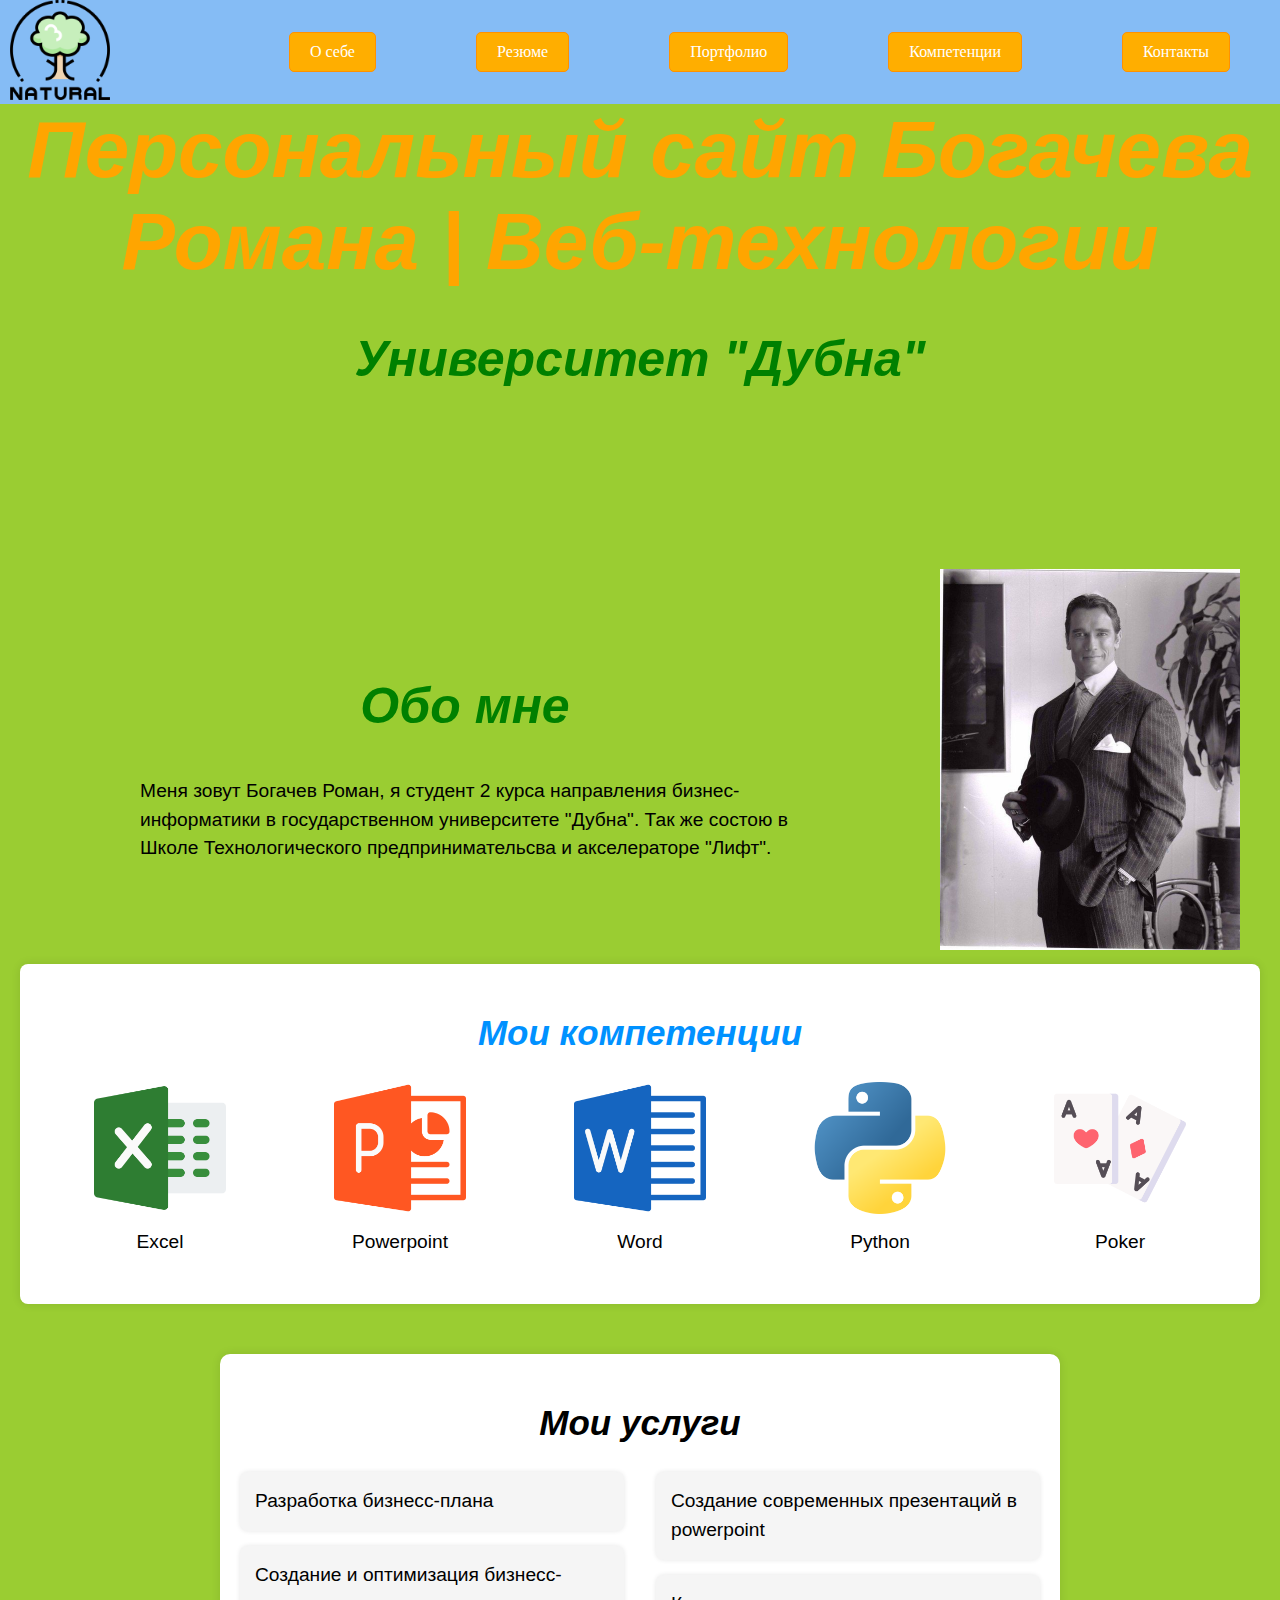
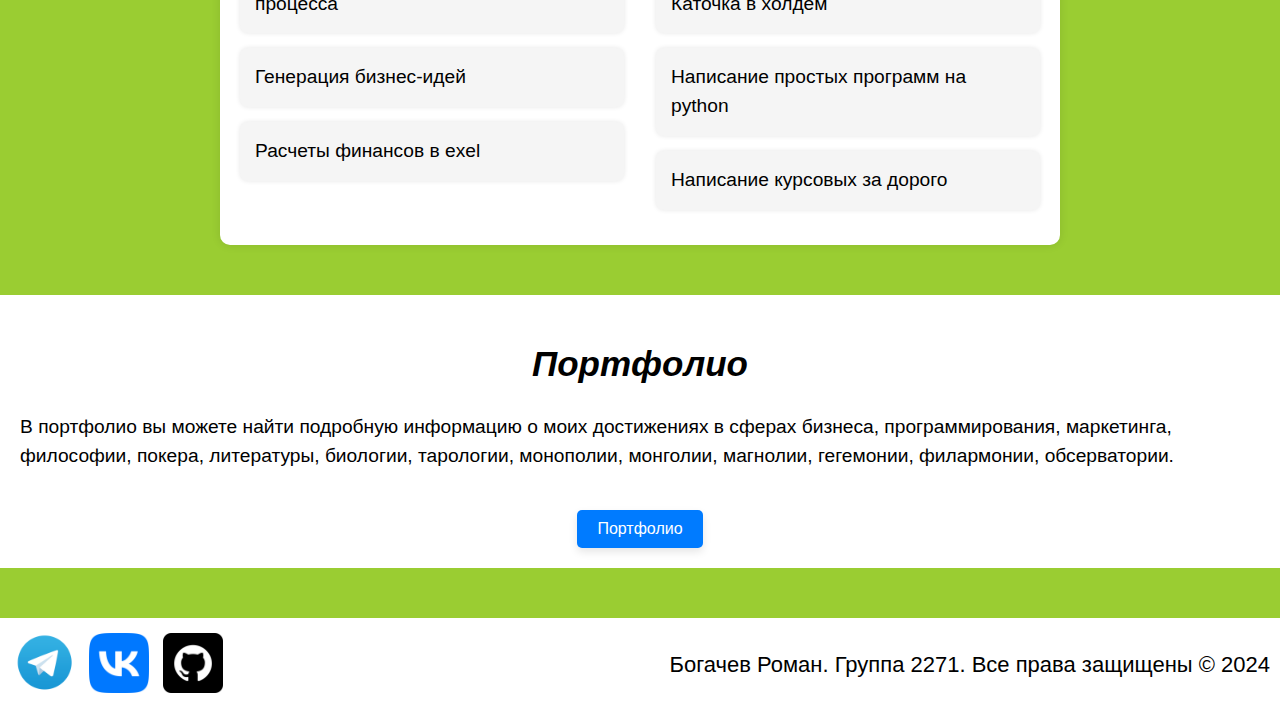
<file: index.html>
<!DOCTYPE html> 
<html lang="en"> 
<head> 
    <meta charset="UTF-8"> 
    <meta http-equiv="X-UA-Compatible" content="IE=edge"> 
    <meta name="viewport" content="width=], initial-scale=1.0"> 
    <title>vebtech</title> 
    <link rel="stylesheet" type="text/css" href="style.css"> 
</head> 
<body> 
<header class="navigation"> 
    <div>
        <img class="intro"src="images/natural.png" alt="Изображение">
    </div>
    <div class="navbar">
    <a href="index.html"> О себе</a>
    <a href="resume.html">Резюме</a>
    <a href="portfolio.html">Портфолио</a>
    <a href="#p1">Компетенции</a>
    <a href="contacts.html">Контакты</a>
    </div>
</header>

<main> 
    <div class="block" id="block1"> 
        <h1 class="line" id="p1">Персональный сайт Богачева Романа | Веб-технологии </h1> 
        <h2 class="about-me-head"> Университет "Дубна" </h2>
    </div>

    <div class="block" id="block2">  
            <div class="text">
                <h2 class="about-me-head">Обо мне</h2>
                <p> Меня зовут Богачев Роман, я студент 2 курса направления бизнес-информатики в государственном университете "Дубна". Так же состою в Школе Технологического предпринимательсва и акселераторе "Лифт". </p>
            </div>
            <img class="imggrass" src="images/dami.jpg" alt="Изображение">
    </div>

    <div class="competence-block" class="block" id="block3">
        <h2 class="competition">Мои компетенции</h2>
        <div class="icon-container">
            <div class="icon">
                <img src="images/excel.png" alt="Icon 1">
                <p>Excel</p>
            </div>
            <div class="icon">
                <img src="images/powerpoint.png" alt="Icon 2">
                <p>Powerpoint</p>
            </div>
            <div class="icon">
                <img src="images/word.png" alt="Icon 3">
                <p>Word</p>
            </div>
            <div class="icon">
                <img src="images/python.png" alt="Icon 4">
                <p>Python</p>
            </div>
            <div class="icon">
                <img src="images/poker.png" alt="Icon 5">
                <p>Poker</p>
            </div>
        </div>
    </div>




    <div class="services-block">
        <h2 class="uslugi">Мои услуги</h2>
        <div class="services-container">
            <div class="service-column">
                <div class="service-item">
                    <p>Разработка бизнесс-плана</p>
                </div>
                <div class="service-item">
                    <p>Создание и оптимизация бизнесс-процесса</p>
                </div>
                <div class="service-item">
                    <p>Генерация бизнес-идей</p>
                </div>
                <div class="service-item">
                    <p>Расчеты финансов в exel</p>
                </div>
            </div>
            <div class="service-column">
                <div class="service-item">
                    <p>Создание современных презентаций в powerpoint</p>
                </div>
                <div class="service-item">
                    <p>Каточка в холдем</p>
                </div>
                <div class="service-item">
                    <p>Написание простых программ на python</p>
                </div>
                <div class="service-item">
                    <p>Написание курсовых за дорого</p>
                </div>
            </div>
        </div>
    </div>

    <div class="about-me-block">
        <h2 class="portfolio">Портфолио</h2>
        <p>В портфолио вы можете найти подробную информацию о моих достижениях в сферах бизнеса, программирования, маркетинга, философии, покера, литературы, биологии, тарологии, монополии, монголии, магнолии, гегемонии, филармонии, обсерватории. </p>
        <button class="portfolio-button">Портфолио</button>
    </div>

    <footer class="foot">
        <div>
            <a href="https://web.telegram.org/k/#@vod228"></a><img class="logos" src="images/telegram logo.png">
            <a href="https://vk.com/idpushki020"></a><img class="logos" src="images/VK лого.png">
            <img class="logos" src="images/github.png">
        </div>
        <div class="footend">
            <p class="foottext">Богачев Роман. Группа 2271. Все права защищены © 2024</p>
        </div>
    </footer>
</body> 

</html>
</file>
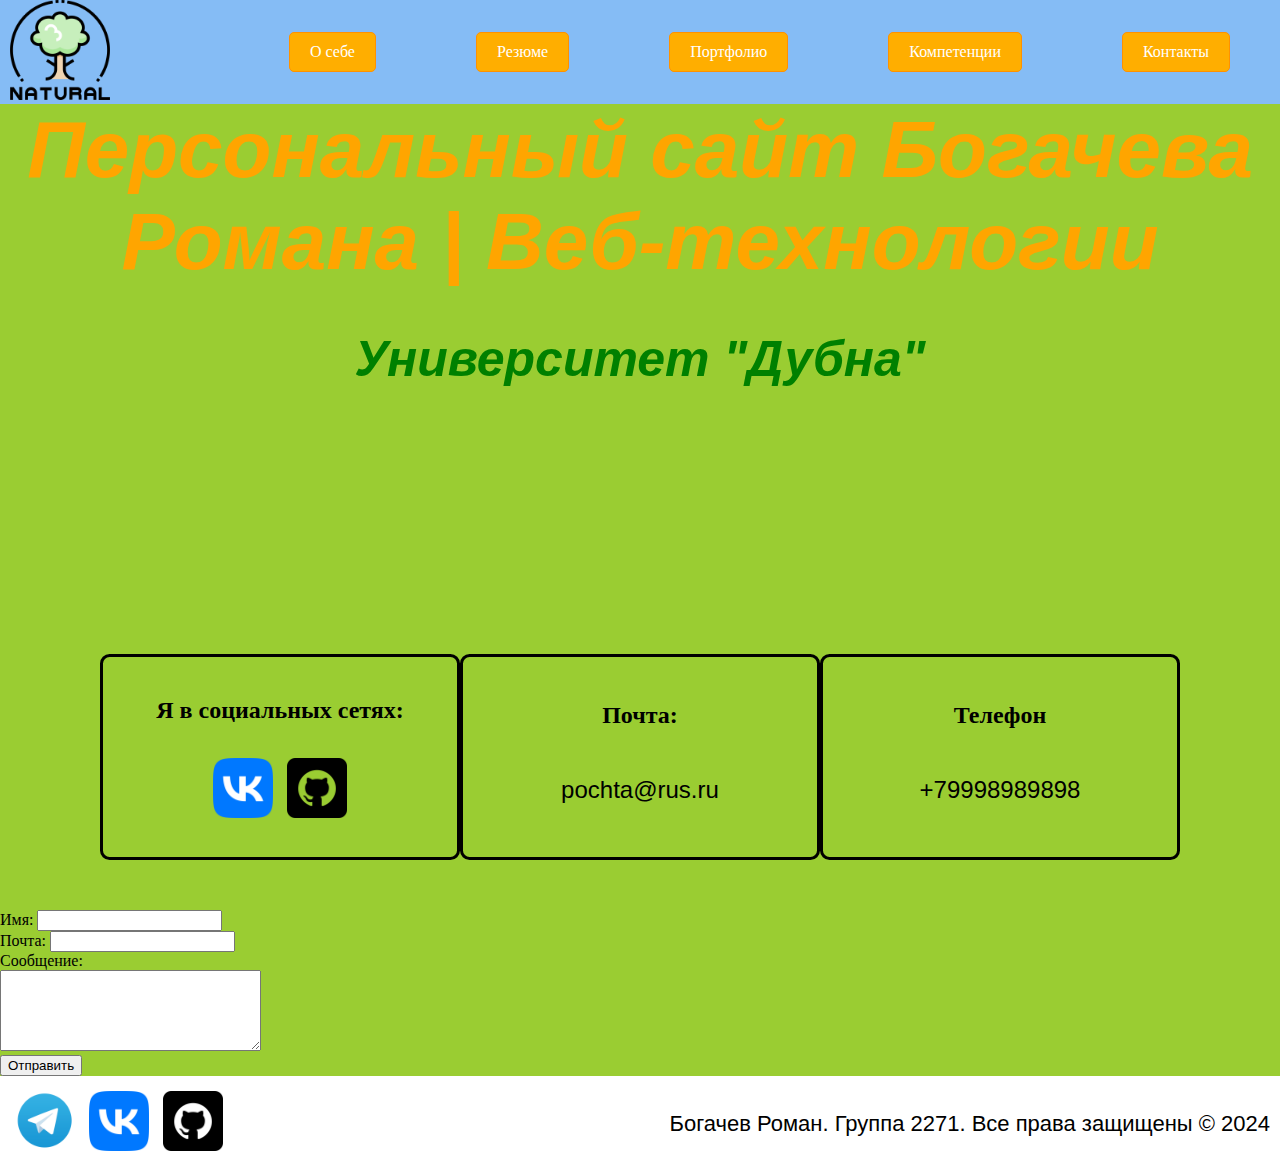
<file: contacts.html>
<!DOCTYPE html> 
<html lang="en"> 
<head> 
    <meta charset="UTF-8"> 
    <meta http-equiv="X-UA-Compatible" content="IE=edge"> 
    <meta name="viewport" content="width=], initial-scale=1.0"> 
    <title>vebtech</title> 
    <link rel="stylesheet" type="text/css" href="style.css"> 
</head> 
<body> 
    <header class="navigation"> 
        <div>
            <img class="intro"src="images/natural.png" alt="Изображение">
        </div>
        <div class="navbar">
        <a href="index.html"> О себе</a>
        <a href="resume.html">Резюме</a>
        <a href="portfolio.html">Портфолио</a>
        <a href="#p1">Компетенции</a>
        <a href="contacts.html">Контакты</a>
        </div>
    </header>
<main>
    <div class="block" id="block1"> 
        <h1 class="line" id="p1">Персональный сайт Богачева Романа | Веб-технологии </h1> 
        <h2 class="about-me-head"> Университет "Дубна" </h2>
    </div>
    <div class="contacts-block">
        <div class="con-block">
            <h2>Я в социальных сетях:</h2> 
            <div class="social">
                <a href="https://web.telegram.org/k/#@tttttka></a><img class="logos" src="images/telegram logo.png">
                <a href="https://vk.com/tttttdq"></a><img class="logos" src="images/VK лого.png">
                <img class="logos" src="images/github.png">
            </div>
        </div>
        <div class="con-block">
            <h2>Почта:</h2>
            <div>
                <p class="pochta">pochta@rus.ru</p>
            </div>
        </div>
        <div class="con-block">
            <h2>Телефон</h2>
            <div>
                <p class="pochta">+79998989898</p>
            </div>
        </div>
    </div>

    <section class="white-section">
    </div>  
        <form>
            <div>
                <label for="name">Имя: </label>
                <input type="text" name="name" id="name">
            </div>
            <div>
                <label for="email">Почта:</label>
                <input type="text" name="email" id="email">
            </div>
            <div>
                <label for="message">Сообщение:</label><br>
                <textarea name="message" id="message" cols="30" rows="5"></textarea>
            </div>
            <div>
                <input type="submit" value="Отправить">
            </div>
        </form>
    </section> 
</main>

<footer class="foot">
    <div>
        <a href="https://web.telegram.org/k/#@tttttka"></a><img class="logos" src="images/telegram logo.png">
        <a href="https://vk.com/tttttdq"></a><img class="logos" src="images/VK лого.png">
        <img class="logos" src="images/github.png">
    </div>
    <div class="footend">
        <p class="foottext">Богачев Роман. Группа 2271. Все права защищены © 2024</p>
    </div>
</footer>
 
</body>
</file>
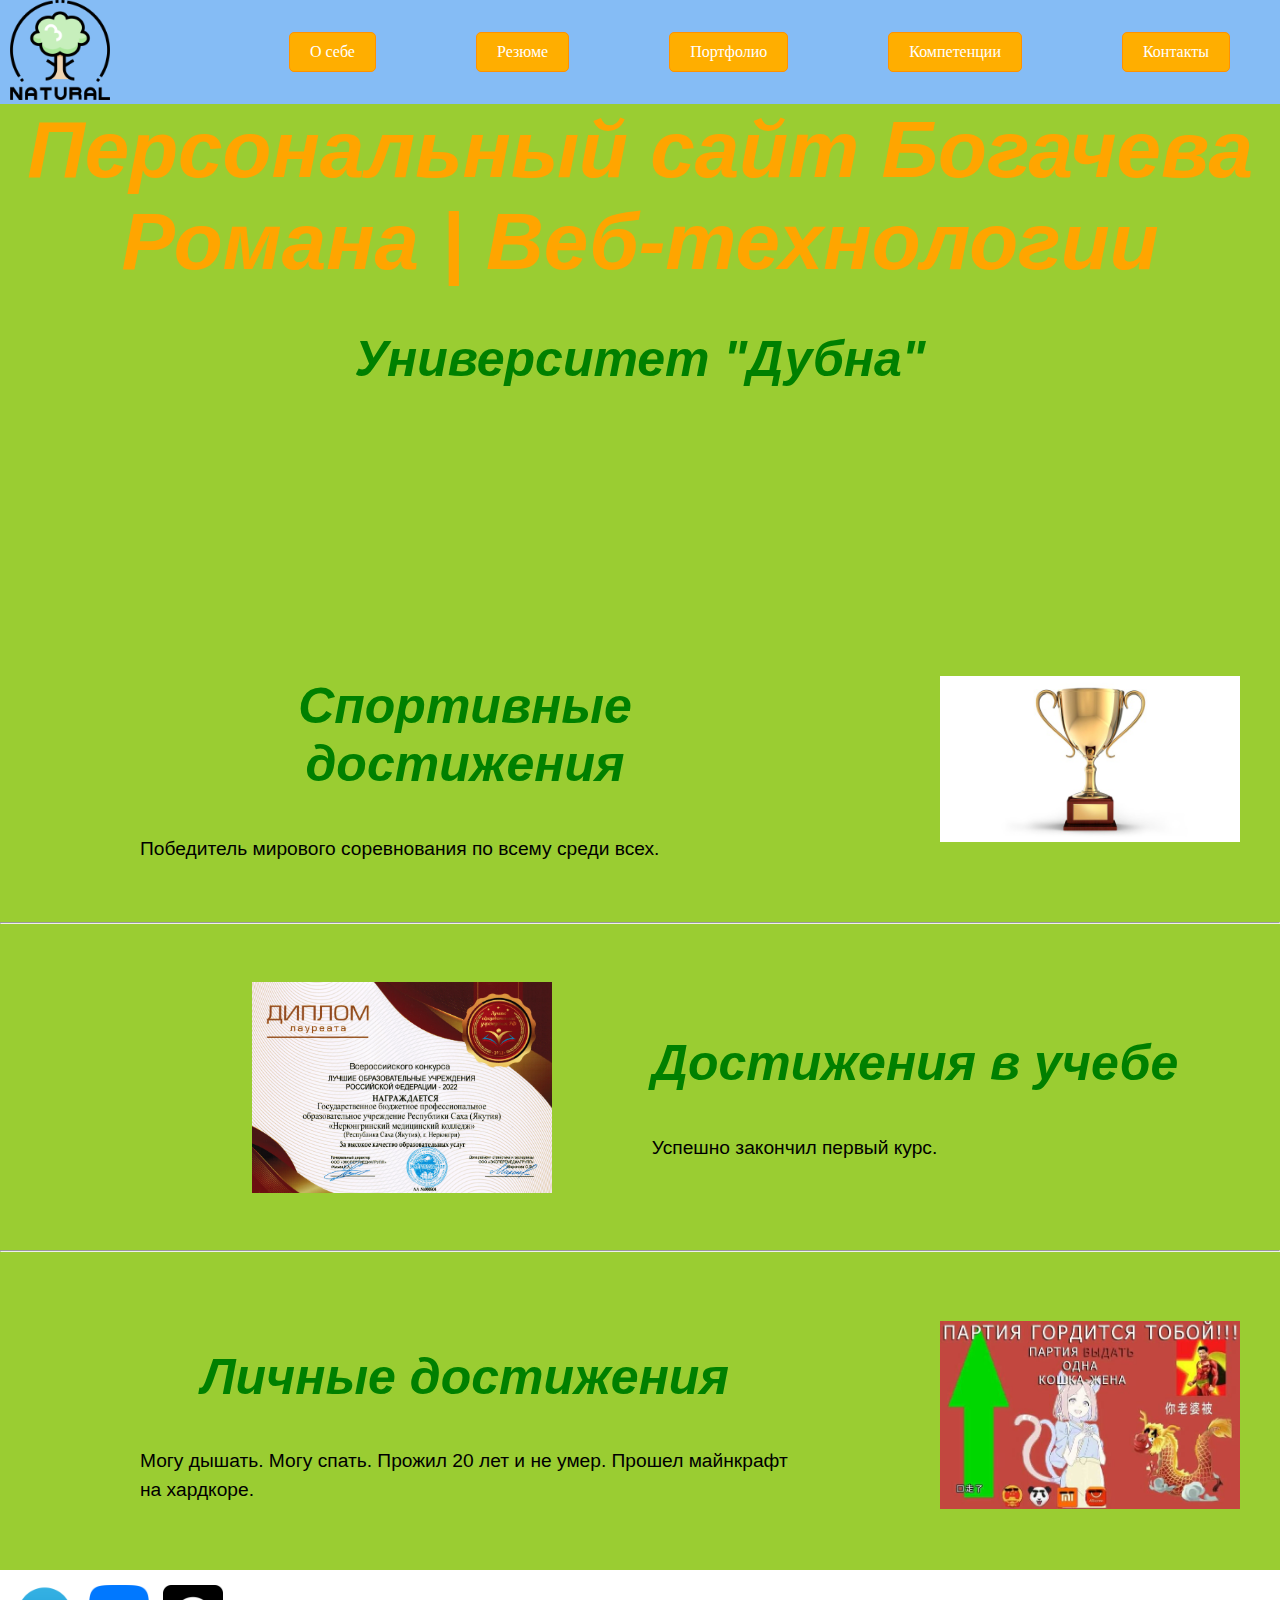
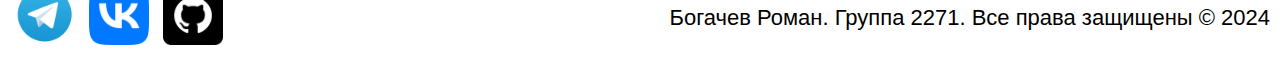
<file: portfolio.html>
<!DOCTYPE html> 
<html lang="en"> 
<head> 
    <meta charset="UTF-8"> 
    <meta http-equiv="X-UA-Compatible" content="IE=edge"> 
    <meta name="viewport" content="width=], initial-scale=1.0"> 
    <title>vebtech</title> 
    <link rel="stylesheet" type="text/css" href="style.css"> 
</head> 
<body> 
<header class="navigation"> 
    <div>
        <img class="intro"src="images/natural.png" alt="Изображение">
    </div>
    <div class="navbar">
    <a href="index.html"> О себе</a>
    <a href="resume.html">Резюме</a>
    <a href="portfolio.html">Портфолио</a>
    <a href="#p1">Компетенции</a>
    <a href="contacts.html">Контакты</a>
    </div>
</header>

<main> 
    <div class="block" id="block1"> 
        <h1 class="line" id="p1">Персональный сайт Богачева Романа | Веб-технологии </h1> 
        <h2 class="about-me-head"> Университет "Дубна" </h2>
    </div>

    <div class="block" id="block2">  
            <div class="text">
                <h2 class="about-me-head">Спортивные достижения</h2>
                <p>Победитель мирового соревнования по всему среди всех.</p>
            </div>
            <img class="imggrass" src="images/kubok.jpg" alt="Изображение">
    </div>
<hr>
    <div class="block" id="block2">
        <img class="imggrass" src="images/diplom.jpg" alt="Изображение">  
            <div class="text">
                <h2 class="about-me-head">Достижения в учебе</h2>
                <p>Успешно закончил первый курс.</p>
            </div>

    </div>
<hr>
    <div class="block" id="block2">  
        <div class="text">
            <h2 class="about-me-head">Личные достижения</h2>
            <p>Могу дышать. Могу спать. Прожил 20 лет и не умер. Прошел майнкрафт на хардкоре.</p>
        </div>
        <img class="imggrass" src="images/scale_1200.jpeg" alt="Изображение">
    </div>

    <footer class="foot">
        <div>
            <a href="https://web.telegram.org/k/#@vod228"></a><img class="logos" src="images/telegram logo.png">
            <a href="https://vk.com/idpushki020"></a><img class="logos" src="images/VK лого.png">
            <img class="logos" src="images/github.png">
        </div>
        <div class="footend">
            <p class="foottext">Богачев Роман. Группа 2271. Все права защищены © 2024</p>
        </div>
    </footer>
</body> 
 
</html>
</file>
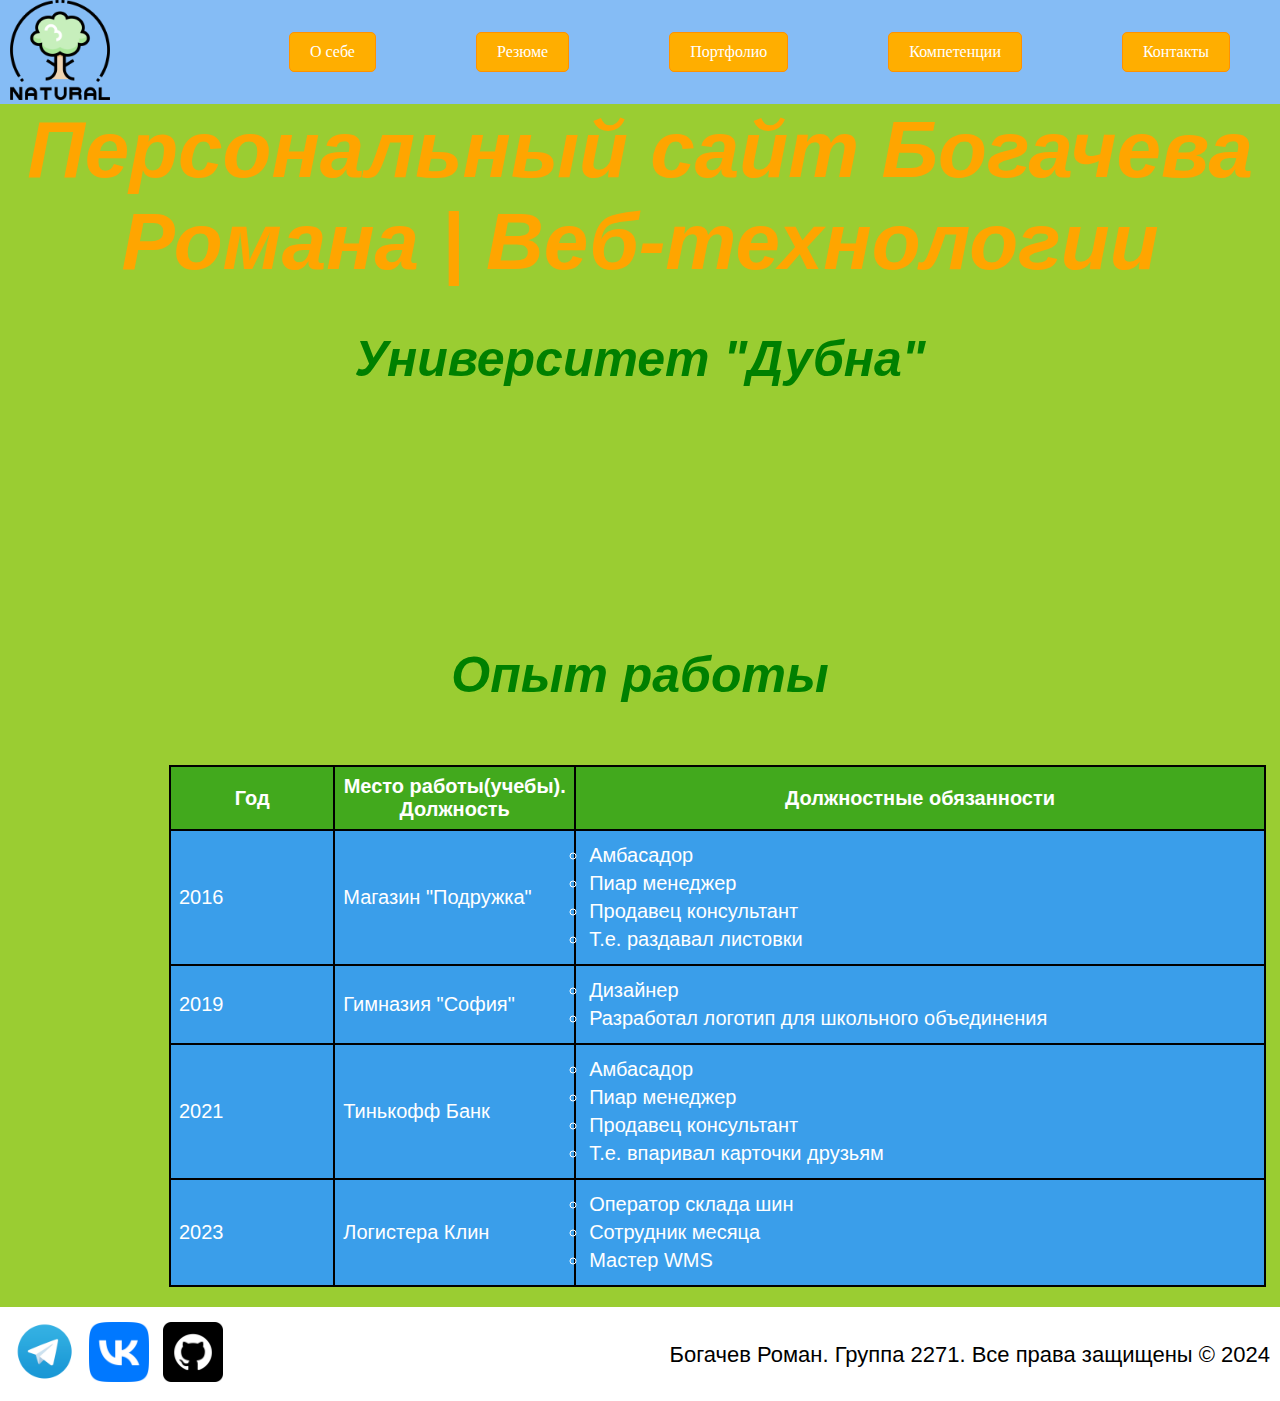
<file: resume.html>
<!DOCTYPE html> 
<html lang="en"> 
<head> 
    <meta charset="UTF-8"> 
    <meta http-equiv="X-UA-Compatible" content="IE=edge"> 
    <meta name="viewport" content="width=], initial-scale=1.0"> 
    <title>vebtech</title> 
    <link rel="stylesheet" type="text/css" href="style.css"> 
</head> 
<body> 
<header class="navigation"> 
    <div>
        <img class="intro"src="images/natural.png" alt="Изображение">
    </div>
    <div class="navbar">
    <a href="index.html"> О себе</a>
    <a href="resume.html">Резюме</a>
    <a href="portfolio.html">Портфолио</a>
    <a href="#p1">Компетенции</a>
    <a href="contacts.html">Контакты</a>
    </div>
</header>
<main>
    <div class="block" id="block1"> 
        <h1 class="line" id="p1">Персональный сайт Богачева Романа | Веб-технологии </h1> 
        <h2 class="about-me-head"> Университет "Дубна" </h2>
    </div>

    <div>
        <h2 class="about-me-head">Опыт работы</h2>
    </div>
    <div class="tableground">
        <table>
            <thead>
                <th>Год</th>
                <th>Место работы(учебы). 
                    Должность</th>
                <th>Должностные обязанности</th>
                
            </thead>
            <tr class="color">
                <td>2016</td>
                <td>Магазин "Подружка"</td>
                <td>
                    <li>Амбасадор</li>
                    <li>Пиар менеджер</li>
                    <li>Продавец консультант</li>
                    <li>Т.е. раздавал листовки</li>
                </td>
                
            </tr>
            <tr class="color">
                <td>2019</td>
                <td>Гимназия "София"</td>
                <td>
                    <li>Дизайнер</li>
                    <li>Разработал логотип для школьного объединения</li>
                </td>
                
            </tr>
            <tr class="color">
                <td>2021</td>
                <td>Тинькофф Банк</td>
                <td>
                    <li>Амбасадор</li>
                    <li>Пиар менеджер</li>
                    <li>Продавец консультант</li>
                    <li>Т.е. впаривал карточки друзьям</li>
                </td>
                
            </tr>
            <tr class="color"> 
                <td>2023</td>
                <td>Логистера Клин</td>
                <td>
                    <li>Оператор склада шин</li>
                    <li>Сотрудник месяца</li>
                    <li>Мастер WMS</li>
                </td>
                
            </tr>
        </table>
    

        
    </div>

</main>

<footer class="foot">
    <div>
        <a href="https://web.telegram.org/k/#@vod228"></a><img class="logos" src="images/telegram logo.png">
        <a href="https://vk.com/idpushki020"></a><img class="logos" src="images/VK лого.png">
        <img class="logos" src="images/github.png">
    </div>
    <div class="footend">
        <p class="foottext">Богачев Роман. Группа 2271. Все права защищены © 2024</p>
    </div>
</footer>
</body>
</file>
<file: style.css>
.logos{ 
    height: 60px; 
    width: 60px; 
    border-right: 50px; 
}
.logoDubna{ 
    height: 200px; 
    width: 200px; 
    border-right: 10px; 
}

body {
    margin: 0;
    background-color: yellowgreen;
    }

.navigation {
    background-color: rgb(133,188,245);
    text-align: center; /* Выравнивание по центру */
}

.intro {
    text-align: left;
    height: 100px;

    padding-left: 10px;
}


.line{
    margin: 0;
}

#block1 {
    background-image: url(https://s9.travelask.ru/uploads/post/000/026/422/main_image/facebook-df7d374956da1c62ca854d9dd4d5b221.jpg);
    background-repeat: no-repeat;
    background-size: cover;
    height: 500px;
    background-attachment: fixed;
}

#block2 {
background-color: yellowgreen;
height: 230px;
display: flex;
align-items: center;
justify-content: center;
padding: 40px;

}

.imggrass {
    width: 300px;
    height: auto;    
    margin-left: 150px;
}

.text {
    text-align: center;
    margin-left: 100px;
}


p {
    font-size: 16 px;
    font-family: 'Roboto', sans-serif;
    font-size: 1.2em;
    line-height: 1.5;
    text-align: left;
}


#block3 {
    background-color: rgb(255, 226, 121);
    height: 300px;
    max-width: 1200px;
    margin: 50px auto;
    padding: 20px;
    background-color: #fff;
    border-radius: 8px;
    box-shadow: 0 0 10px rgba(0, 0, 0, 0.1);
}

#block4 {
    background-color: dimgray;
    height: 500px;
}

.navigation {
    display: flex;
    flex-direction: row;
    align-items: center;
    justify-content: space-between;
}
.navigation a{
    display: inline-block;
    margin: 5px 50px;
    padding: 10px 20px;
    background-color: #ffae00;
    color: #fff;
    text-decoration: none;
    border: 1px solid #ff9100;
    border-radius: 5px;
    transition: background-color 0.3s, color 0.3s;
}

.navigation a:hover {
    background-color: #48ff00; /* Цвет фона кнопок при наведении */
    color: #000000; /* Цвет текста кнопок при наведении */
}

.navbar {
    display: flex;
    flex-direction: row;
    justify-content: space-between;
}

h1 {
text-align: center;
color: orange;
font-size: 80px;
font-style: italic;
font-family: sans-serif;
}

main{
    margin: 0;
}

.about-me-head {
    font-family: 'Roboto', sans-serif;
    text-align: center;
    color: green;
    font-size: 50px;
    font-style: italic;
    font-family: sans-serif; 
}




.icon-container {
    display: flex;
    justify-content: space-around;
    margin-top: 20px;
}

.icon {
    text-align: center;
    
}
.icon img {
    max-width: 55%; /* Максимальная ширина изображения - 100% от родительского контейнера */
    height: auto;
}

.icon p {
    margin-top: 10px;
    font-size: 16 px;
    font-family: 'Roboto', sans-serif;
    font-size: 1.2em;
    line-height: 1.5;
    text-align: center;
}

.competition {
    font-family: 'Roboto', sans-serif;
    text-align: center;
    color: rgb(0, 145, 255);
    font-size: 35px;
    font-style: italic;
    font-family: sans-serif; 
}


.services-block {
    max-width: 800px;
    margin: 50px auto;
    padding: 20px;
    background-color: #fff;
    border-radius: 10px;
    box-shadow: 0 0 10px rgba(0, 0, 0, 0.1);
}

.services-container {
    display: flex;
    justify-content: space-between;
    margin-top: 20px;
}

.service-column {
    flex: 0 0 48%; /* Чтобы обеспечить промежуток между колонками, можно использовать небольшую ширину */
}

.service-item {
    margin-bottom: 15px;
    padding: 15px;
    background-color: #f5f5f5;
    border-radius: 8px;
    box-shadow: 0 0 5px rgba(0, 0, 0, 0.1);
}

.service-item p {
    margin: 0;
    font-size: 1.2em;
}

.uslugi {
    font-family: 'Roboto', sans-serif;
    text-align: center;
    color: rgb(0, 0, 0);
    font-size: 35px;
    font-style: italic;
    font-family: sans-serif; 
}

.about-me-block {
    max-width: 8000px;
    margin: 50px auto;
    padding: 20px;
    background-color: #fff;
    text-align: center;
    
}

button.portfolio-button {
    padding: 10px 20px;
    margin-top: 20px;
    font-size: 1em;
    color: #fff;
    background-color: #007bff;
    border: none;
    border-radius: 5px;
    cursor: pointer;
    box-shadow: 0 4px 8px rgba(0, 0, 0, 0.1);
    transition: background-color 0.3s ease-in-out;
}

button.portfolio-button:hover {
    background-color: #0056b3;
}

.portfolio {
    font-family: 'Roboto', sans-serif;
    text-align: center;
    color: rgb(0, 0, 0);
    font-size: 35px;
    font-style: italic;
    font-family: sans-serif; 
}

.footer-logos {
    text-align: center;
}

.footer-text {
    text-align: center;
    display: flex;
    align-items: center;
    justify-content: center;
}




.contacts-block{
    display: flex;
    margin: 50px 100px;
    align-items: center;
    justify-content: space-between;
    flex-direction: row;
}
.con-block{
    display: flex;
    align-items: center;
    width: 380px;
    height: 200px;
    padding:  0px 50px;
    border: 3px solid rgb(0, 0, 0);
    border-radius: 0.6em;
    flex-direction: column;
    justify-content: center;
}
.social{
    display:inline-block;
    margin: 10px 0;
}
.pochta{
    text-align: center;
    font-size: 24px;
    font-family: sans-serif;
}

.foot {
    display: flex;
    justify-content: space-between;
    padding: 10px;
    background-color: rgb(255, 255, 255);
}

.logos {
    height: 60px;
    width: 60px;
    margin: 5px;
}
.footend{
    display: flex;
    align-items: center;
}
.foottext {
    font-size: 22px;
    color:#000000;
    margin: 0;   
}






div.myskills{
    padding: 40px 400px;
    display: flex;
    align-items: center;
    flex-direction: column; 
    background-color: #fcfcc6;

}
.skill-text{
    display: flex;
    font-family: sans-serif;
    font-size: 26px;
    margin: 10px 0;
    text-align: center;
}
.btndiv{
    display: flex;
    margin-top: 40px;
    align-items: center;
    justify-content: center;
}
.btn {
    padding: 8px 12px; /* Поля по вертикали и горизонтали */
    background-color:#65412d ; /* Прозрачный цвет фона */
    font-size: 30px; /* Размер текста */
    text-transform: uppercase; /* Все буквы заглавные */
    color: #fcfcc6; /* Цвет текста */
    border: 2px solid #65412d; /* Параметры рамки */
    border-radius: 0.4em; /* Радиус скругления */
    transition: color 1s;
}


.tableground{
    padding: 20px 169px;
}
.name-padding{
    padding-top: 20px ;
}

table {
    width: 1097px;
    border-collapse: collapse;
}
thead{
    background-color: rgb(66, 169, 29);
    color: #000000;
}
thead th:nth-child(1) {
    width: 15%;
 }
thead th:nth-child(2) {
    width: 22%;
}

th, td {
    border: 2px solid #000000;
    padding: 8px;
    font-size: 20px;
    font-family: sans-serif;
    color: #ffffff;
}

.color {
    background-color: #3a9eea;
}

li{
    font-size: 20px;
    font-family: sans-serif;
    list-style-type: circle;
    color: #ffffff;
    margin: 5px;
}

/* .white-section {
    style="border-left-width: 111px;
    padding-left: 111px;
    padding-bottom: 60px;
    padding-top: 10px; 
    flex-direction: row;
    text-align: center;
    align-items: center;
  } */
</file>
